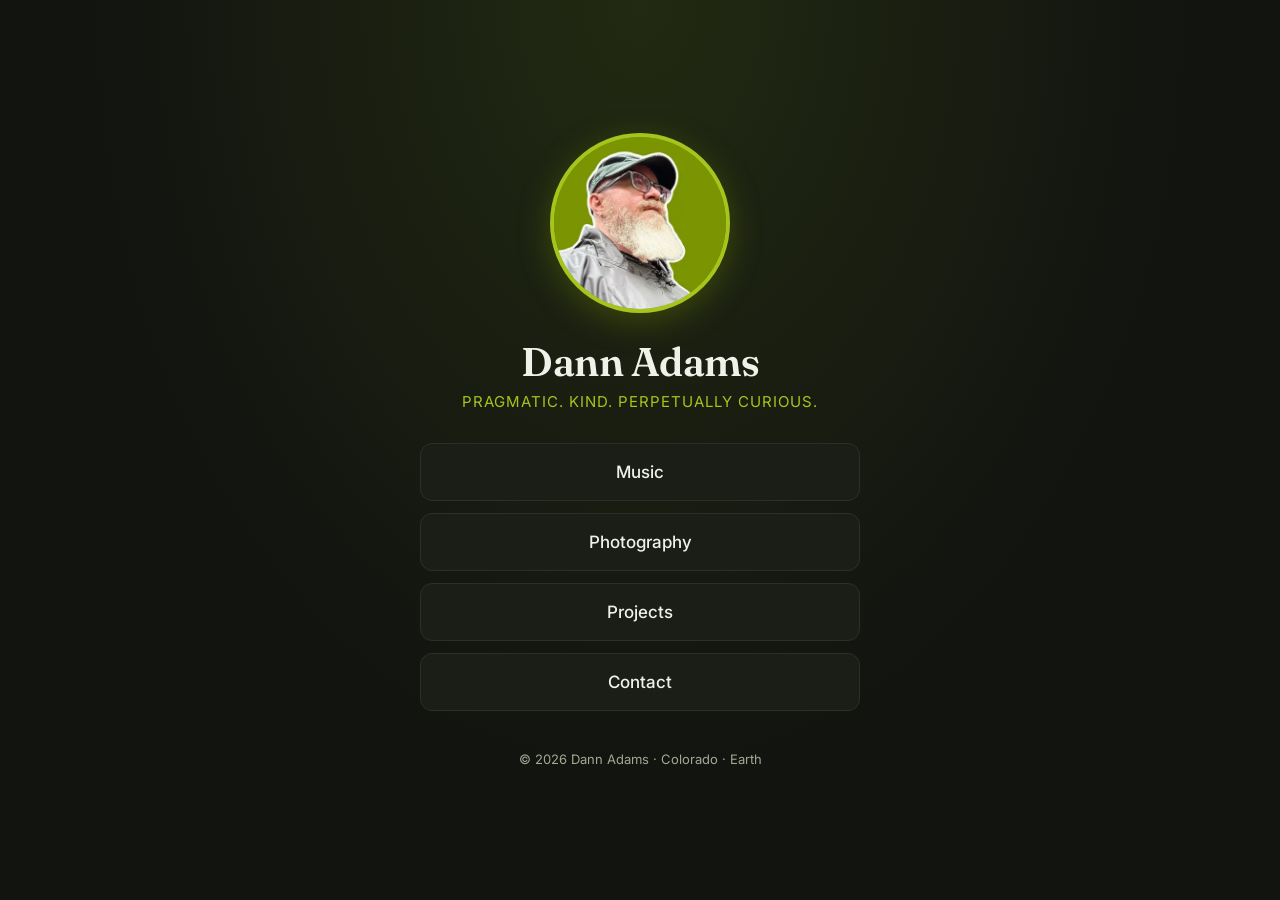
<file: index.html>
<!doctype html>
<html lang="en">
<head>
<meta charset="utf-8">
<meta name="viewport" content="width=device-width, initial-scale=1">
<title>Dann Adams | Colorado | Music, Photography &amp; Projects</title>
<meta name="description" content="Dann Adams of Colorado. Home base for Dann's music, photography, and projects.">
<link rel="canonical" href="https://dannadams.com/">
<meta name="author" content="Dann Adams">

<!-- How the page looks when shared on Facebook, Slack, texts, etc. -->
<meta property="og:type" content="profile">
<meta property="og:title" content="Dann Adams | Colorado">
<meta property="og:description" content="Music, photography, and projects by Dann Adams.">
<meta property="og:url" content="https://dannadams.com/">
<meta property="og:image" content="https://dannadams.com/photo.jpg">
<meta property="profile:first_name" content="Dann">
<meta property="profile:last_name" content="Adams">
<meta name="twitter:card" content="summary">

<!-- Tells Google who this page is about -->
<script type="application/ld+json">
{
  "@context": "https://schema.org",
  "@type": "Person",
  "name": "Dann Adams",
  "givenName": "Dann",
  "familyName": "Adams",
  "url": "https://dannadams.com/",
  "image": "https://dannadams.com/photo.jpg",
  "address": {
    "@type": "PostalAddress",
    "addressRegion": "CO",
    "addressCountry": "US"
  },
  "homeLocation": { "@type": "Place", "name": "Colorado" },
  "sameAs": []
}
</script>

<link rel="icon" href="data:image/svg+xml,<svg xmlns='http://www.w3.org/2000/svg' viewBox='0 0 64 64'><circle cx='32' cy='32' r='32' fill='%237a9301'/><text x='32' y='42' font-size='28' font-family='Georgia,serif' text-anchor='middle' fill='white'>DA</text></svg>">
<link rel="preconnect" href="https://fonts.googleapis.com">
<link rel="preconnect" href="https://fonts.gstatic.com" crossorigin>
<link href="https://fonts.googleapis.com/css2?family=Fraunces:opsz,wght@9..144,600&family=Inter:wght@400;500&display=swap" rel="stylesheet">
<link rel="stylesheet" href="/styles.css?v=4">
</head>
<body>
<main>

  <div class="photo">
    <img src="/photo.jpg?v=3" alt="Dann Adams" width="180" height="180">
  </div>

  <h1>Dann Adams</h1>
  <p class="tagline">Pragmatic. Kind. Perpetually Curious.</p>

  <nav class="links" aria-label="Sections">
    <a href="/music">Music</a>
    <a href="/photography">Photography</a>
    <a href="/projects">Projects</a>
    <a href="/contact">Contact</a>
  </nav>

  <footer>© <span id="y">2026</span> Dann Adams · Colorado · Earth</footer>

</main>
<script>document.getElementById('y').textContent = new Date().getFullYear();</script>
</body>
</html>
</file>
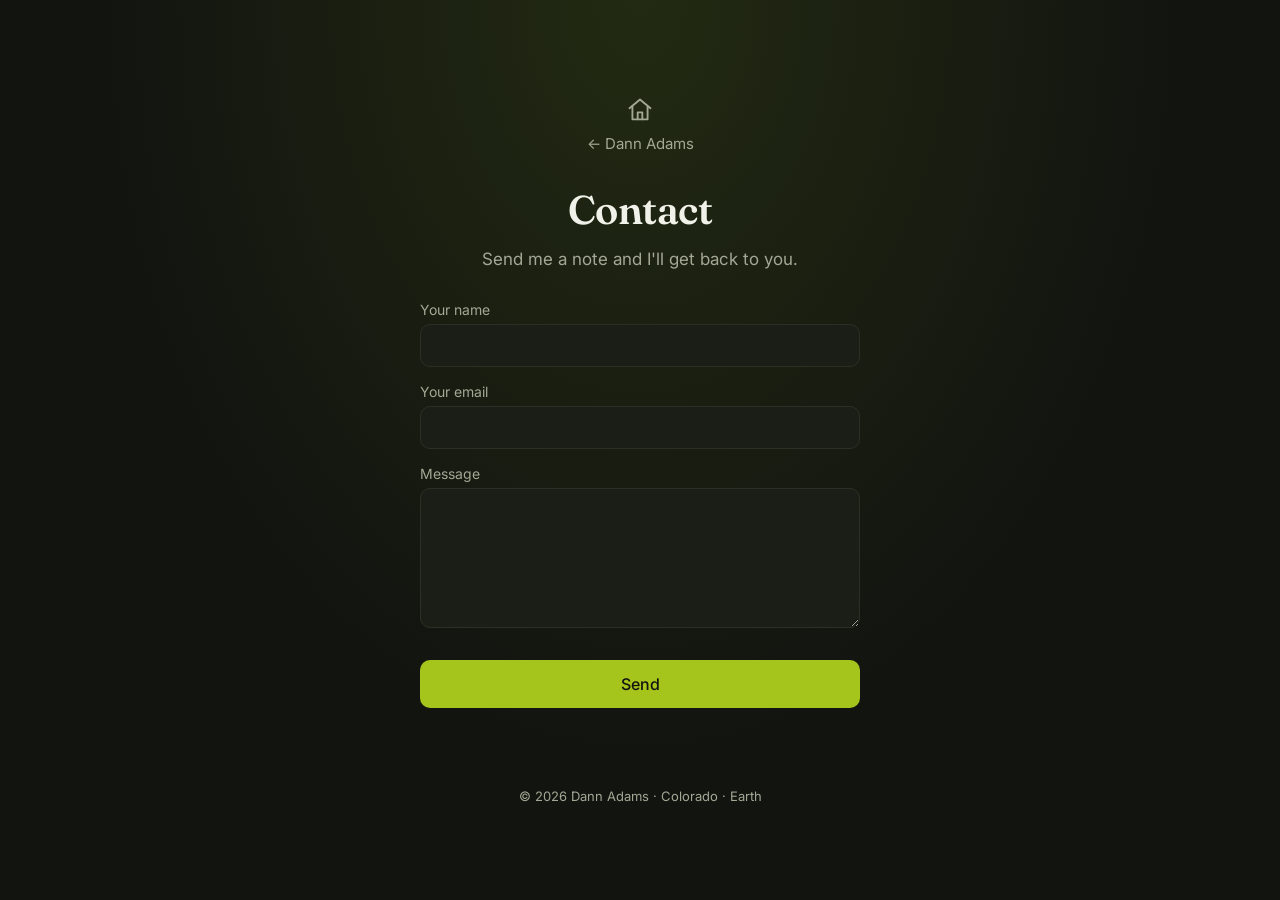
<file: contact.html>
<!doctype html>
<html lang="en">
<head>
<meta charset="utf-8">
<meta name="viewport" content="width=device-width, initial-scale=1">
<title>Contact | Dann Adams</title>
<meta name="description" content="Get in touch with Dann Adams of Colorado.">
<link rel="canonical" href="https://dannadams.com/contact">
<meta property="og:title" content="Contact | Dann Adams">
<meta property="og:description" content="Get in touch with Dann Adams of Colorado.">
<meta property="og:url" content="https://dannadams.com/contact">
<meta property="og:image" content="https://dannadams.com/photo.jpg">
<link rel="icon" href="data:image/svg+xml,<svg xmlns='http://www.w3.org/2000/svg' viewBox='0 0 64 64'><circle cx='32' cy='32' r='32' fill='%237a9301'/><text x='32' y='42' font-size='28' font-family='Georgia,serif' text-anchor='middle' fill='white'>DA</text></svg>">
<link rel="preconnect" href="https://fonts.googleapis.com">
<link rel="preconnect" href="https://fonts.gstatic.com" crossorigin>
<link href="https://fonts.googleapis.com/css2?family=Fraunces:opsz,wght@9..144,600&family=Inter:wght@400;500&display=swap" rel="stylesheet">
<link rel="stylesheet" href="/styles.css?v=4">
</head>
<body>
<main>
  <a class="back" href="/">
    <svg viewBox="0 0 24 24" fill="none" stroke="currentColor" stroke-width="1.6" stroke-linecap="round" stroke-linejoin="round" aria-hidden="true"><path d="M3 10.5 12 3l9 7.5"/><path d="M5.5 9v11h13V9"/><path d="M10 20v-6h4v6"/></svg>
    <span>← Dann Adams</span>
  </a>
  <h1>Contact</h1>
  <p class="soon">Send me a note and I'll get back to you.</p>

  <form id="contact" action="https://api.web3forms.com/submit" method="POST">
    <!-- Web3Forms access key goes here. It's safe to be public. -->
    <input type="hidden" name="access_key" value="YOUR_ACCESS_KEY_HERE">
    <input type="hidden" name="subject" value="New message from dannadams.com">
    <input type="hidden" name="from_name" value="dannadams.com">
    <input type="checkbox" name="botcheck" class="hp" tabindex="-1" autocomplete="off">

    <label>Your name
      <input type="text" name="name" required autocomplete="name">
    </label>
    <label>Your email
      <input type="email" name="email" required autocomplete="email">
    </label>
    <label>Message
      <textarea name="message" required></textarea>
    </label>

    <div class="h-captcha" data-captcha="true"></div>

    <button type="submit">Send</button>
    <p class="status" id="status" role="status"></p>
  </form>

  <footer>© 2026 Dann Adams · Colorado · Earth</footer>
</main>
<script src="https://web3forms.com/client/script.js" async defer></script>
<script>
const form = document.getElementById('contact');
const status = document.getElementById('status');
const btn = form.querySelector('button');
form.addEventListener('submit', async (e) => {
  e.preventDefault();
  status.className = 'status'; status.textContent = '';
  if (form.access_key.value === 'YOUR_ACCESS_KEY_HERE') {
    status.className = 'status err';
    status.textContent = 'The contact form is almost ready. Please check back soon.';
    return;
  }
  const data = new FormData(form);
  if (!data.get('h-captcha-response')) {
    status.className = 'status err';
    status.textContent = 'Please complete the "I am human" check first.';
    return;
  }
  btn.disabled = true; btn.textContent = 'Sending...';
  try {
    const res = await fetch('https://api.web3forms.com/submit', { method: 'POST', body: data });
    const json = await res.json();
    if (json.success) {
      form.reset();
      if (window.hcaptcha) hcaptcha.reset();
      status.className = 'status ok';
      status.textContent = 'Thanks! Your message was sent.';
    } else {
      throw new Error(json.message || 'Something went wrong');
    }
  } catch (err) {
    status.className = 'status err';
    status.textContent = 'Sorry, that did not send. Please try again in a minute.';
  }
  btn.disabled = false; btn.textContent = 'Send';
});
</script>
</body>
</html>
</file>
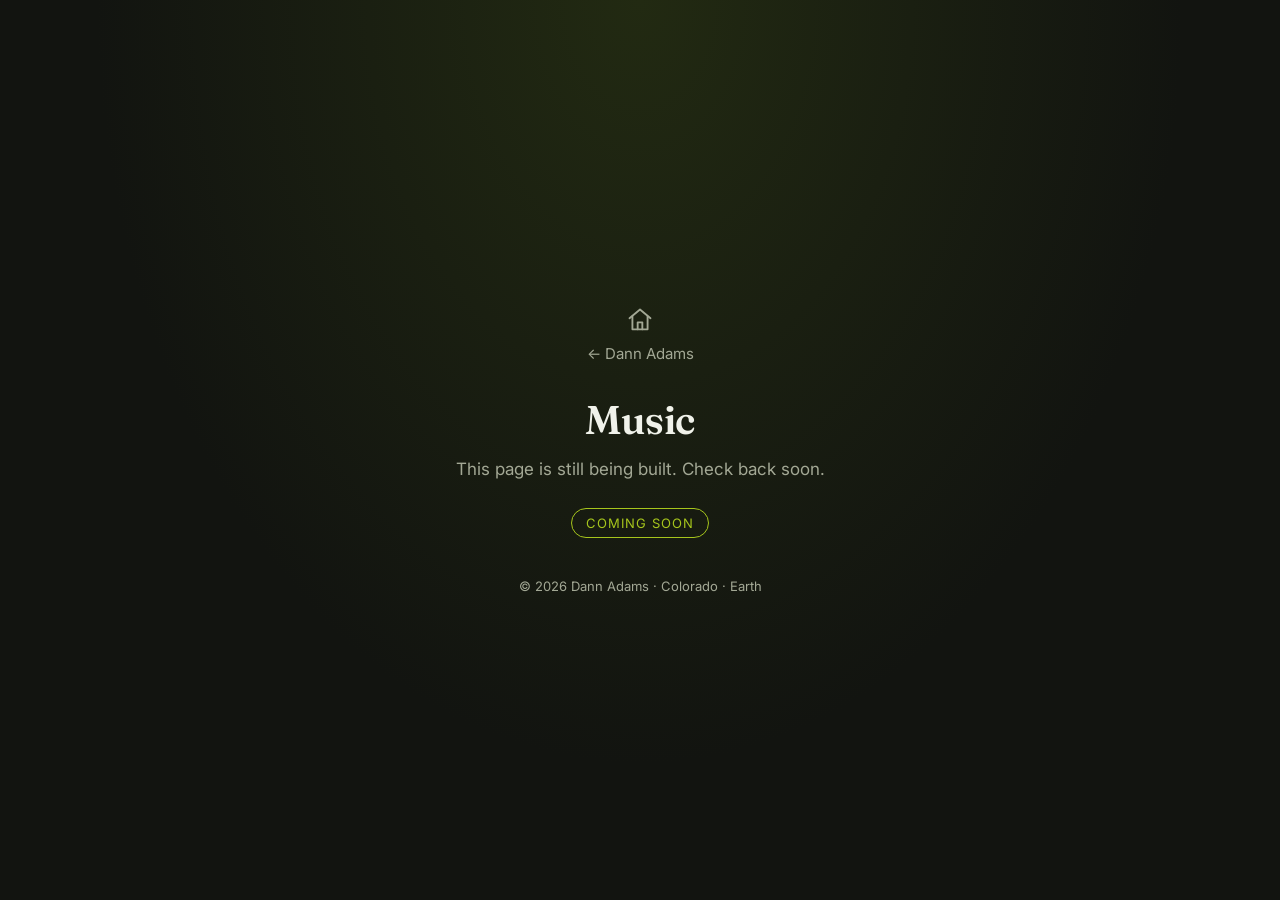
<file: music.html>
<!doctype html>
<html lang="en">
<head>
<meta charset="utf-8">
<meta name="viewport" content="width=device-width, initial-scale=1">
<title>Music | Dann Adams</title>
<meta name="description" content="Music by Dann Adams of Colorado. Coming soon.">
<link rel="canonical" href="https://dannadams.com/music">
<meta property="og:title" content="Music | Dann Adams">
<meta property="og:description" content="Music by Dann Adams of Colorado. Coming soon.">
<meta property="og:url" content="https://dannadams.com/music">
<meta property="og:image" content="https://dannadams.com/photo.jpg">
<link rel="icon" href="data:image/svg+xml,<svg xmlns='http://www.w3.org/2000/svg' viewBox='0 0 64 64'><circle cx='32' cy='32' r='32' fill='%237a9301'/><text x='32' y='42' font-size='28' font-family='Georgia,serif' text-anchor='middle' fill='white'>DA</text></svg>">
<link rel="preconnect" href="https://fonts.googleapis.com">
<link rel="preconnect" href="https://fonts.gstatic.com" crossorigin>
<link href="https://fonts.googleapis.com/css2?family=Fraunces:opsz,wght@9..144,600&family=Inter:wght@400;500&display=swap" rel="stylesheet">
<link rel="stylesheet" href="/styles.css?v=4">
</head>
<body>
<main>
  <a class="back" href="/">
    <svg viewBox="0 0 24 24" fill="none" stroke="currentColor" stroke-width="1.6" stroke-linecap="round" stroke-linejoin="round" aria-hidden="true"><path d="M3 10.5 12 3l9 7.5"/><path d="M5.5 9v11h13V9"/><path d="M10 20v-6h4v6"/></svg>
    <span>← Dann Adams</span>
  </a>
  <h1>Music</h1>
  <p class="soon">This page is still being built. Check back soon.</p>
  <span class="badge">Coming soon</span>

  <footer>© 2026 Dann Adams · Colorado · Earth</footer>
</main>
</body>
</html>
</file>
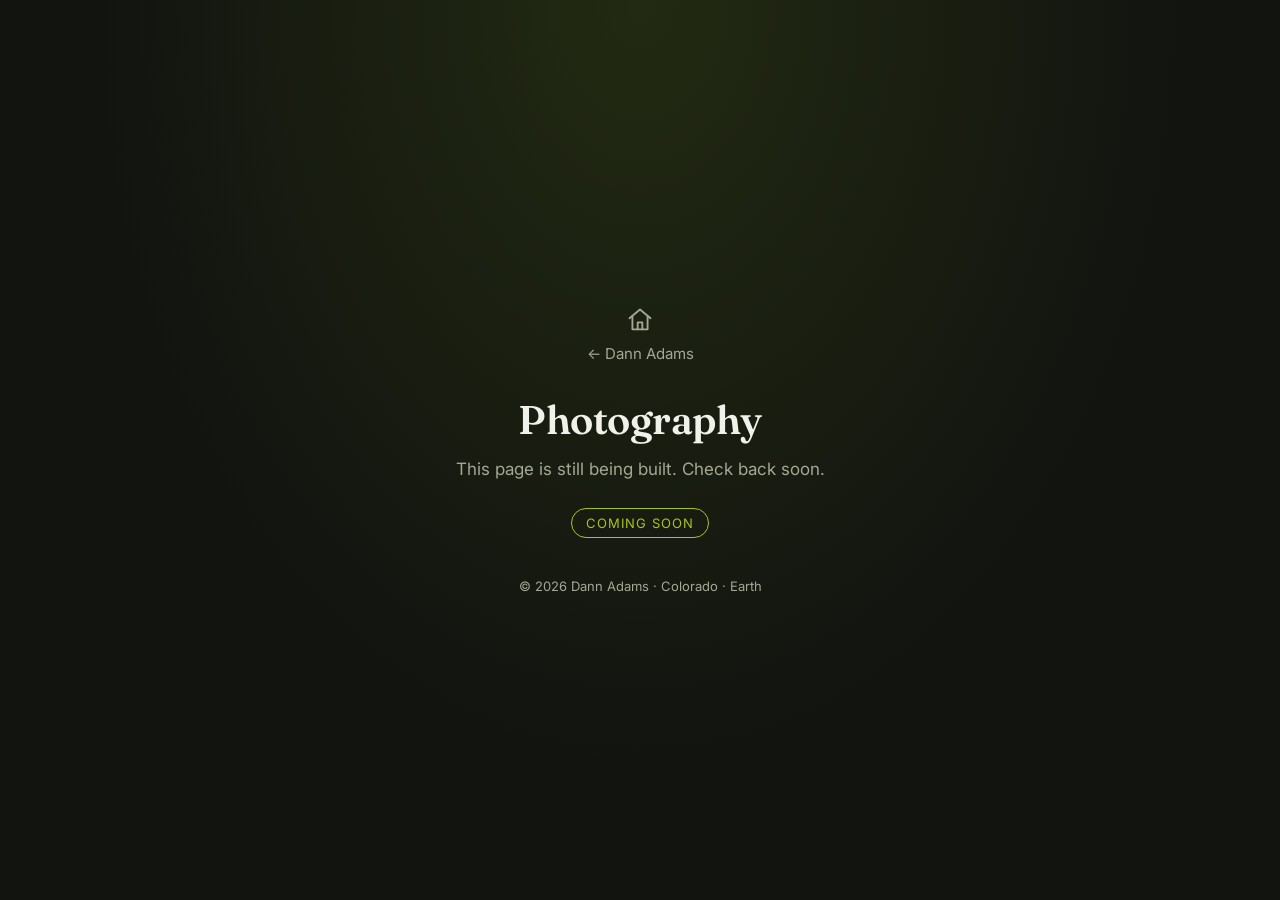
<file: photography.html>
<!doctype html>
<html lang="en">
<head>
<meta charset="utf-8">
<meta name="viewport" content="width=device-width, initial-scale=1">
<title>Photography | Dann Adams</title>
<meta name="description" content="Photography by Dann Adams of Colorado. Coming soon.">
<link rel="canonical" href="https://dannadams.com/photography">
<meta property="og:title" content="Photography | Dann Adams">
<meta property="og:description" content="Photography by Dann Adams of Colorado. Coming soon.">
<meta property="og:url" content="https://dannadams.com/photography">
<meta property="og:image" content="https://dannadams.com/photo.jpg">
<link rel="icon" href="data:image/svg+xml,<svg xmlns='http://www.w3.org/2000/svg' viewBox='0 0 64 64'><circle cx='32' cy='32' r='32' fill='%237a9301'/><text x='32' y='42' font-size='28' font-family='Georgia,serif' text-anchor='middle' fill='white'>DA</text></svg>">
<link rel="preconnect" href="https://fonts.googleapis.com">
<link rel="preconnect" href="https://fonts.gstatic.com" crossorigin>
<link href="https://fonts.googleapis.com/css2?family=Fraunces:opsz,wght@9..144,600&family=Inter:wght@400;500&display=swap" rel="stylesheet">
<link rel="stylesheet" href="/styles.css?v=4">
</head>
<body>
<main>
  <a class="back" href="/">
    <svg viewBox="0 0 24 24" fill="none" stroke="currentColor" stroke-width="1.6" stroke-linecap="round" stroke-linejoin="round" aria-hidden="true"><path d="M3 10.5 12 3l9 7.5"/><path d="M5.5 9v11h13V9"/><path d="M10 20v-6h4v6"/></svg>
    <span>← Dann Adams</span>
  </a>
  <h1>Photography</h1>
  <p class="soon">This page is still being built. Check back soon.</p>
  <span class="badge">Coming soon</span>

  <footer>© 2026 Dann Adams · Colorado · Earth</footer>
</main>
</body>
</html>
</file>
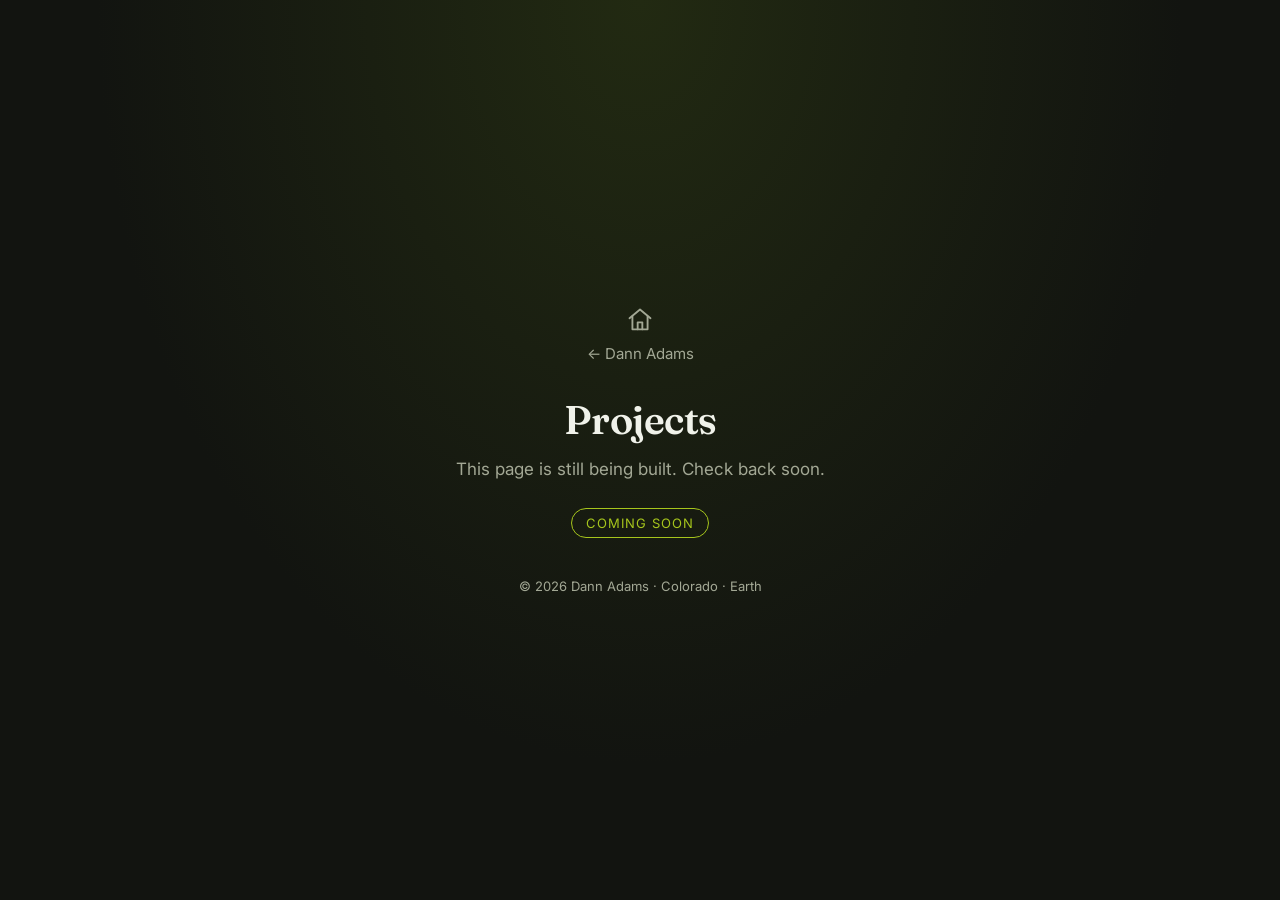
<file: projects.html>
<!doctype html>
<html lang="en">
<head>
<meta charset="utf-8">
<meta name="viewport" content="width=device-width, initial-scale=1">
<title>Projects | Dann Adams</title>
<meta name="description" content="Projects by Dann Adams of Colorado. Coming soon.">
<link rel="canonical" href="https://dannadams.com/projects">
<meta property="og:title" content="Projects | Dann Adams">
<meta property="og:description" content="Projects by Dann Adams of Colorado. Coming soon.">
<meta property="og:url" content="https://dannadams.com/projects">
<meta property="og:image" content="https://dannadams.com/photo.jpg">
<link rel="icon" href="data:image/svg+xml,<svg xmlns='http://www.w3.org/2000/svg' viewBox='0 0 64 64'><circle cx='32' cy='32' r='32' fill='%237a9301'/><text x='32' y='42' font-size='28' font-family='Georgia,serif' text-anchor='middle' fill='white'>DA</text></svg>">
<link rel="preconnect" href="https://fonts.googleapis.com">
<link rel="preconnect" href="https://fonts.gstatic.com" crossorigin>
<link href="https://fonts.googleapis.com/css2?family=Fraunces:opsz,wght@9..144,600&family=Inter:wght@400;500&display=swap" rel="stylesheet">
<link rel="stylesheet" href="/styles.css?v=4">
</head>
<body>
<main>
  <a class="back" href="/">
    <svg viewBox="0 0 24 24" fill="none" stroke="currentColor" stroke-width="1.6" stroke-linecap="round" stroke-linejoin="round" aria-hidden="true"><path d="M3 10.5 12 3l9 7.5"/><path d="M5.5 9v11h13V9"/><path d="M10 20v-6h4v6"/></svg>
    <span>← Dann Adams</span>
  </a>
  <h1>Projects</h1>
  <p class="soon">This page is still being built. Check back soon.</p>
  <span class="badge">Coming soon</span>

  <footer>© 2026 Dann Adams · Colorado · Earth</footer>
</main>
</body>
</html>
</file>
<file: styles.css>
:root {
  --bg: #121410;
  --card: #1b1e17;
  --text: #f0f2ea;
  --muted: #a3a895;
  --accent: #a6c51c;
  --line: #2b3024;
  --photo-bg: #7a9301;
}
* { box-sizing: border-box; margin: 0; padding: 0; }
body {
  min-height: 100vh;
  background: radial-gradient(ellipse at top, #222a12 0%, var(--bg) 60%);
  background-attachment: fixed;
  color: var(--text);
  font-family: "Inter", system-ui, sans-serif;
  display: flex;
  align-items: center;
  justify-content: center;
  padding: 48px 16px;
}
main { width: 100%; max-width: 440px; text-align: center; }
a { color: var(--accent); }

.photo {
  width: 180px; height: 180px;
  border-radius: 50%;
  margin: 0 auto 24px;
  border: 4px solid var(--accent);
  box-shadow: 0 8px 32px rgba(122, 147, 1, 0.35);
  overflow: hidden;
  background: var(--photo-bg);
}
.photo img { width: 100%; height: 100%; object-fit: cover; display: block; }

h1 { font-family: "Fraunces", serif; font-weight: 600; font-size: 40px; letter-spacing: -0.5px; }
.tagline { color: var(--accent); font-size: clamp(12px, 3.6vw, 15px); margin-top: 6px; letter-spacing: 0.067em; text-transform: uppercase; }
.tagline + nav.links { margin-top: 32px; }
.bio { color: var(--muted); font-size: 16px; line-height: 1.6; margin: 20px 0 32px; }

nav.links { display: flex; flex-direction: column; gap: 12px; }
nav.links a {
  display: block;
  padding: 18px 20px;
  background: var(--card);
  border: 1px solid var(--line);
  border-radius: 12px;
  color: var(--text);
  text-decoration: none;
  font-weight: 500;
  font-size: 17px;
  transition: border-color .15s, transform .15s;
}
nav.links a:hover, nav.links a:focus-visible { border-color: var(--accent); transform: translateY(-2px); }

.back { display: inline-flex; flex-direction: column; align-items: center; gap: 10px; margin-bottom: 32px; color: var(--muted); text-decoration: none; font-size: 15px; transition: color .15s; }
.back svg { width: 28px; height: 28px; }
.back:hover { color: var(--accent); }
.soon { color: var(--muted); font-size: 17px; line-height: 1.6; margin-top: 12px; }
.badge {
  display: inline-block; margin-top: 24px; padding: 6px 14px;
  border: 1px solid var(--accent); border-radius: 999px;
  color: var(--accent); font-size: 13px; letter-spacing: 1px; text-transform: uppercase;
}

form { text-align: left; margin-top: 28px; display: flex; flex-direction: column; gap: 16px; }
label { font-size: 14px; color: var(--muted); display: flex; flex-direction: column; gap: 6px; }
input, textarea {
  font: inherit; color: var(--text);
  background: var(--card); border: 1px solid var(--line); border-radius: 10px;
  padding: 12px 14px; width: 100%;
}
input:focus, textarea:focus { outline: none; border-color: var(--accent); }
textarea { min-height: 140px; resize: vertical; }
.hp { display: none; }
button {
  font: inherit; font-weight: 500; cursor: pointer;
  background: var(--accent); color: #121410; border: none; border-radius: 10px; padding: 14px;
}
button:disabled { opacity: .6; cursor: wait; }
.status { min-height: 24px; text-align: center; font-size: 15px; }
.status.ok { color: var(--accent); }
.status.err { color: #e8836b; }

footer { margin-top: 40px; color: var(--muted); font-size: 13px; }
</file>
